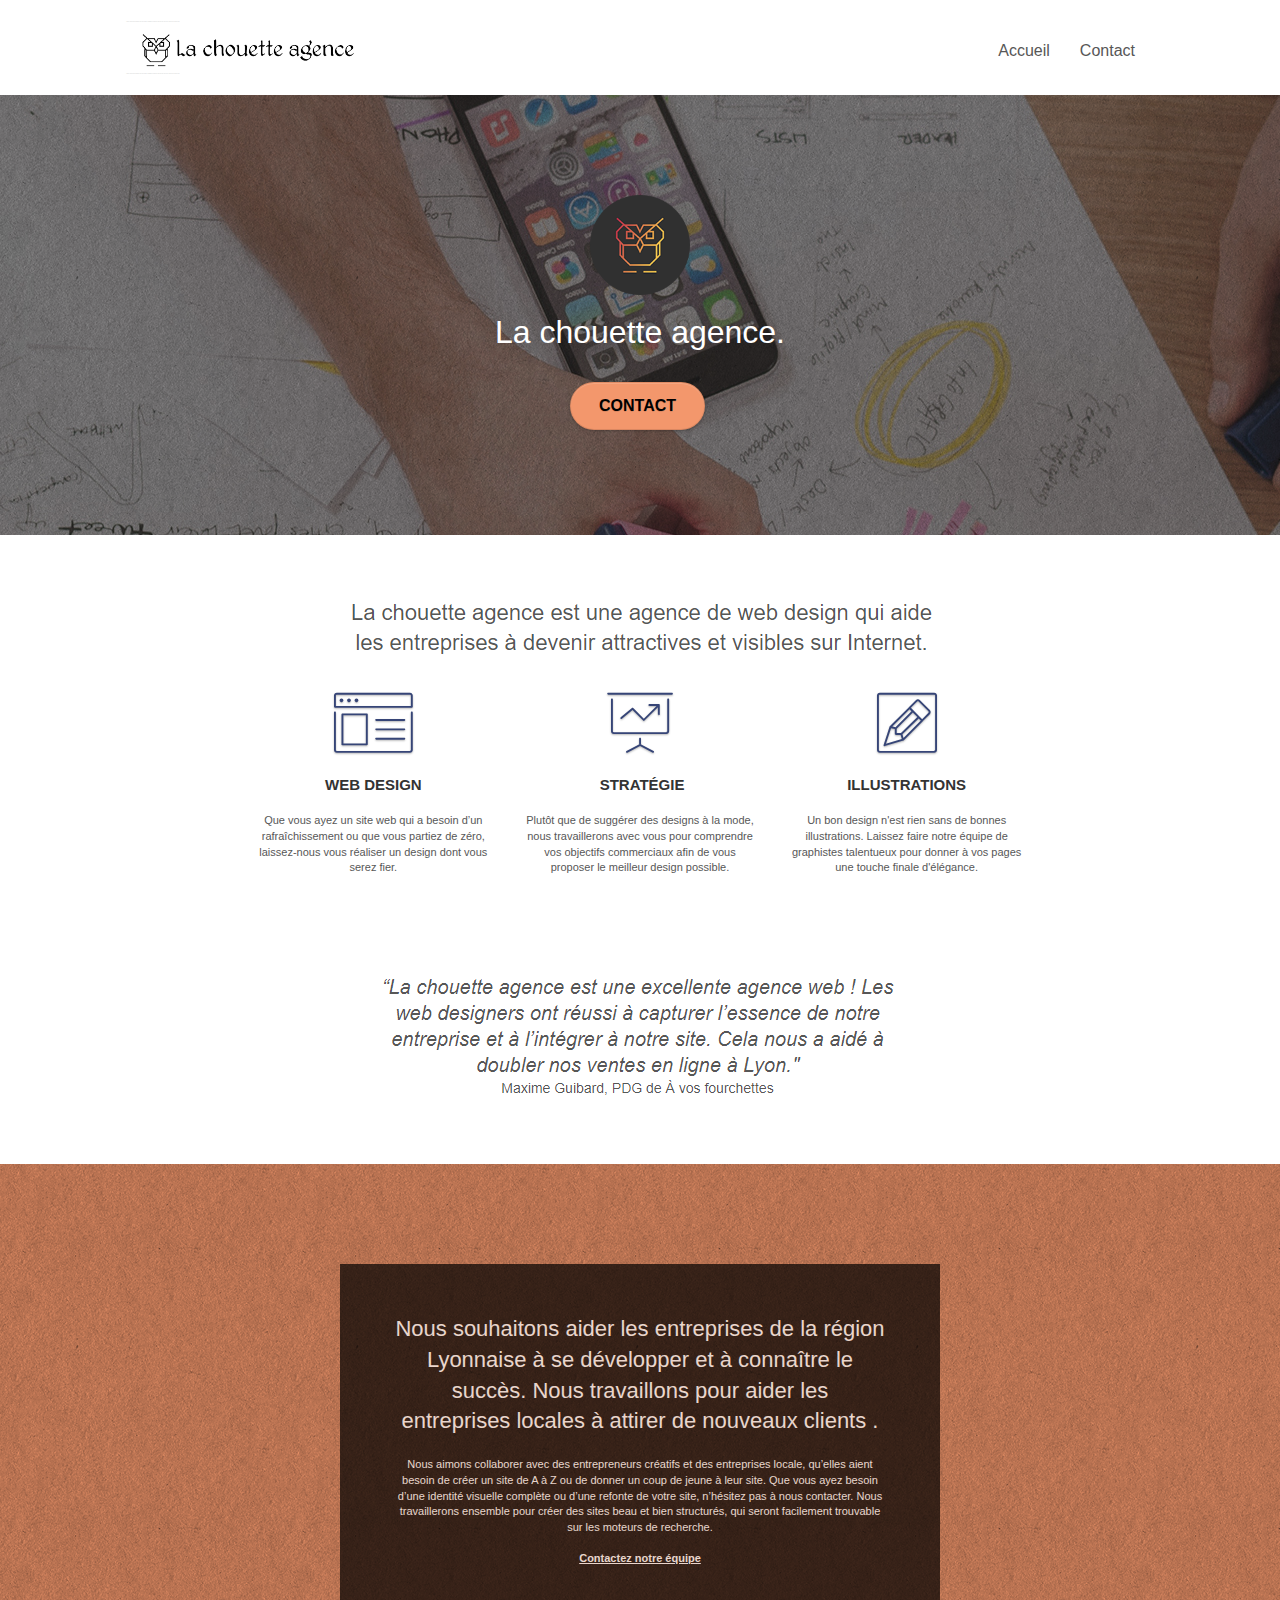
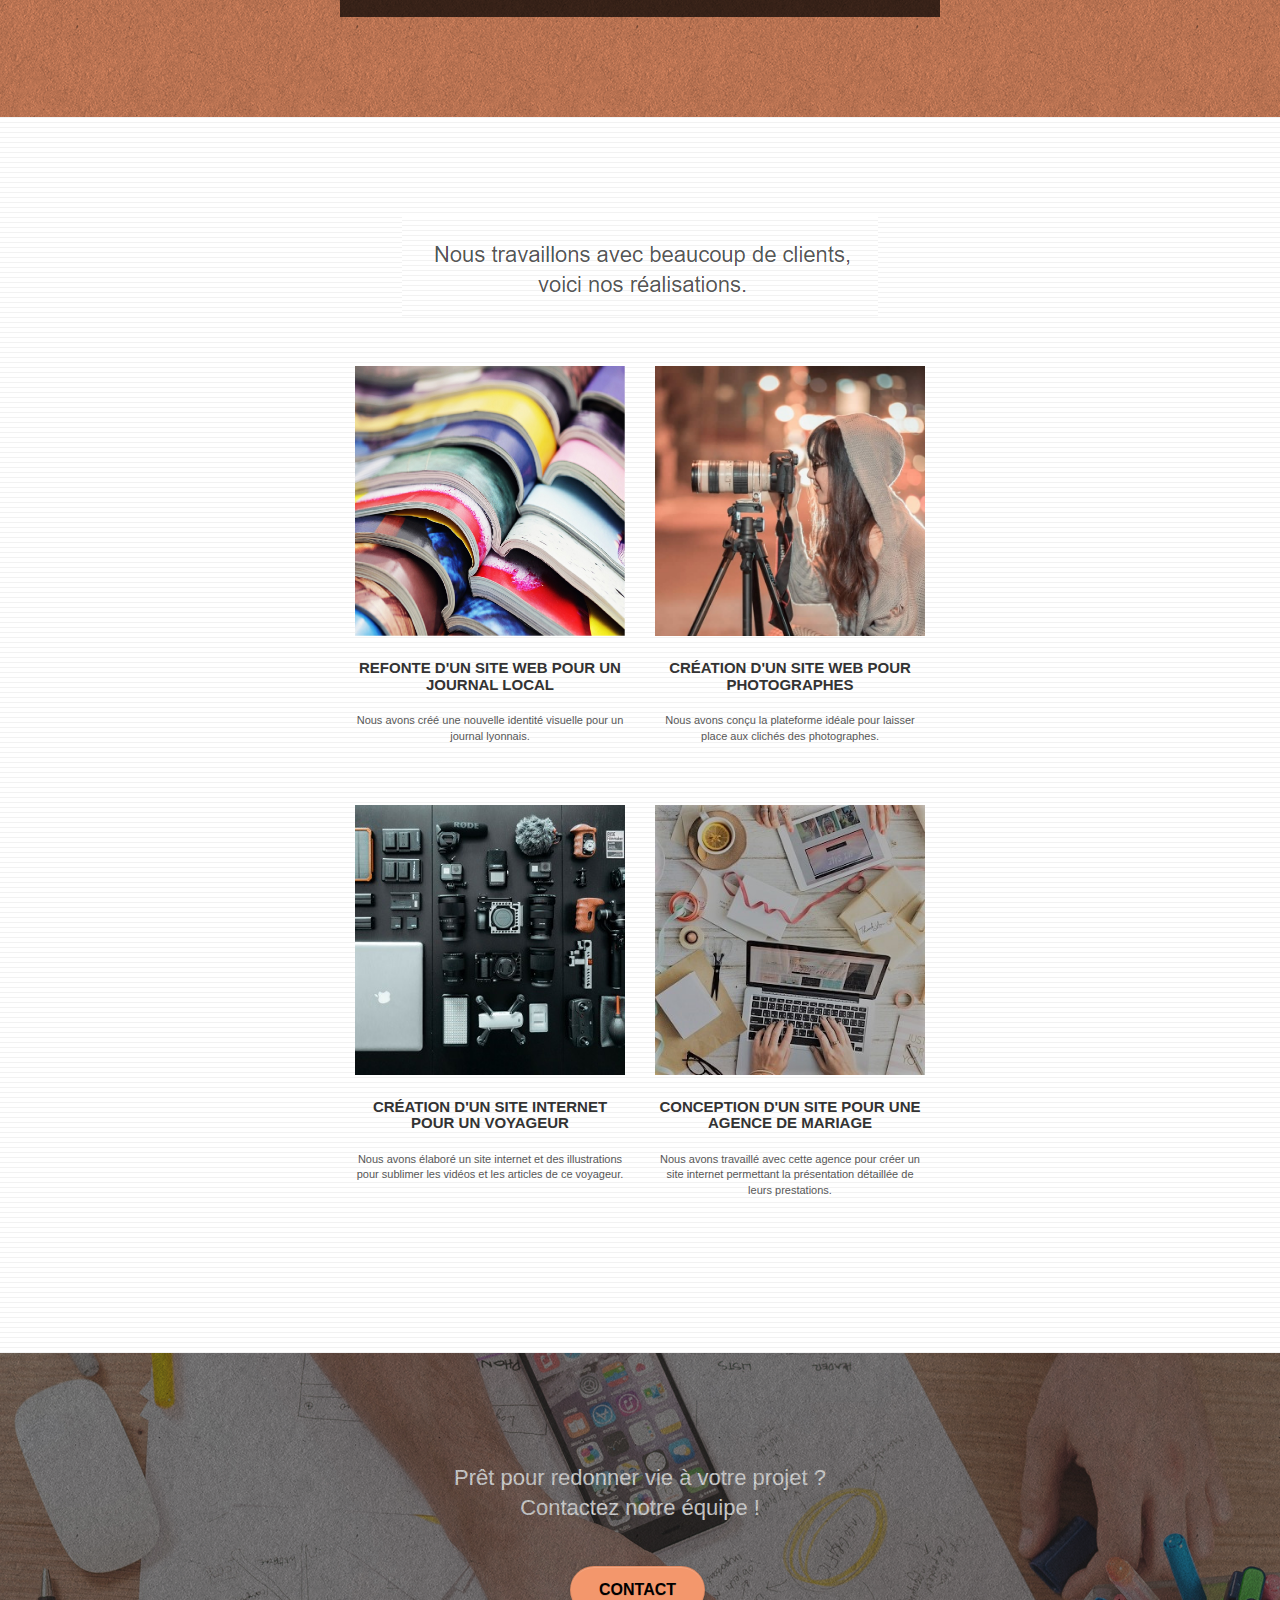
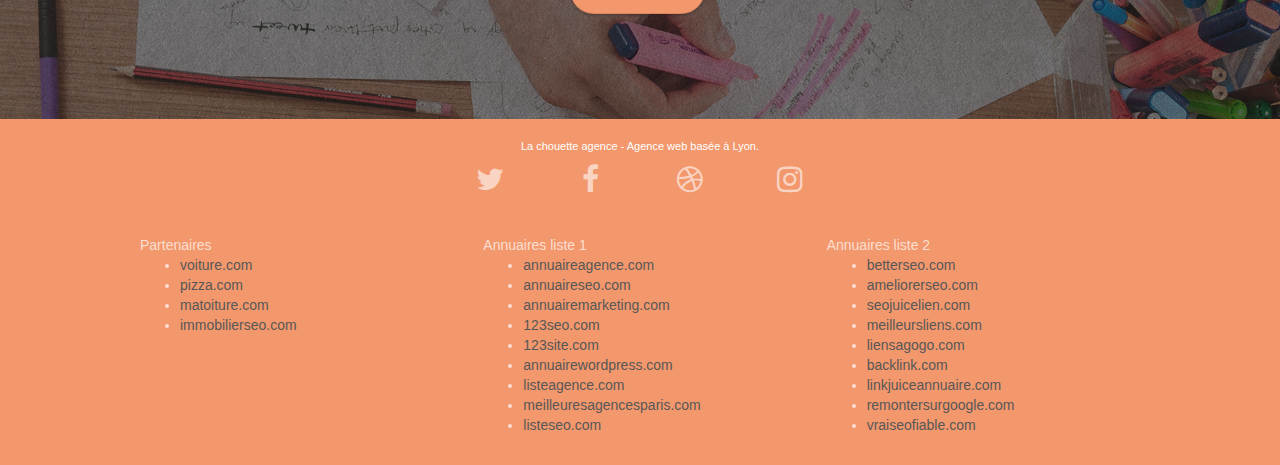
<file: index.html>
<!doctype html>
<html lang="fr">
<head>
    <meta charset="utf-8">
    <meta name="keywords" content="seo, google, site web, site internet, agence design paris, agence design, agence design,agence design,agence design,agence design,agence design,agence design,agence design,agence design">
    <meta name="description" content="">
    <meta name="viewport" content="width=device-width, initial-scale=1.0, viewport-fit=cover">
    <link rel="shortcut icon" type="image/png" href="favicon.jpg">
    
	<link rel="stylesheet" type="text/css" href="./css/bootstrap.css">
	<link rel="stylesheet" type="text/css" href="style.css">
	<link rel="stylesheet" type="text/css" href="./css/font-awesome.css">
	<link rel="stylesheet" type="text/css" href="./css/et-line.css">
	
    
	
    <title>La chouette agence</title>
	
    
	<!-- Analytics -->
	
	<!-- Analytics END -->
    
</head>
<body>
	<!-- Principal conteneur -->
	<div class="page-container">
		
		<!-- bloc-0 -->
		<div class="bloc bgc-white l-bloc " id="bloc-0">
			<div class="container bloc-sm">
				
				<nav class="navbar row">
					<div class="navbar-header">
						<div class="keywords" style="color:#cccccc;font-size:1px;">Agence web à paris, stratégie web, web design, illustrations, design de site web, site web, web, internet, site internet, site</div>
						<a class="navbar-brand" href="index.html"><img src="img/la-chouette-agence.png" alt="paris web design logo agence web meilleure agence" height="40" /></a>
						<div class="keywords" style="color:#cccccc;font-size:1px;">Agence web à paris, stratégie web, web design, illustrations, design de site web, site web, web, internet, site internet, site</div>
						<button id="nav-toggle" type="button" class="ui-navbar-toggle navbar-toggle" data-toggle="collapse" data-target=".navbar-1">
							<span class="sr-only">Toggle navigation</span><span class="icon-bar"></span><span class="icon-bar"></span><span class="icon-bar"></span>
						</button>
					</div>
					<div class="collapse navbar-collapse navbar-1 special-dropdown-nav">
						<ul class="site-navigation nav navbar-nav">
							<li>
								<a href="index.html">Accueil</a>
							</li>
							<li>
							</li>
							<li>
								<a href="contact.html">Contact</a>
							</li>
						</ul>
					</div>
				</nav>
			</div>
		</div>
		<!-- bloc-0 END -->
		
		<!-- bloc-1-presentation -->
		<div class="bloc bgc-dark-slate-blue bg-banniere d-bloc bg-t-edge bloc-bg-texture texture-paper b-parallax" id="bloc-1-hero">
			<div class="container bloc-lg">
				<div class="row tight-width-whitespace">
					<div class="col-sm-12">
						<img src="img/logo.png" class="center-block image-resize-mode" width="100" alt="La chouette agence, agence web paris, création logo paris" />
						<h1 class="text-center hero-bloc-text tc-white ">
							La chouette agence.
						</h1>
						<div class="text-center">
							<a href="contact.html" class="btn btn-lg btn-clean btn-rd cta-hero btn-atomic-tangerine" id="cta-hero">Contact</a>
						</div>
					</div>
				</div>
			</div>
		</div>
		<!-- bloc-1-presentation END -->
		
		<!-- bloc-2-services -->
		<div class="bloc bgc-white l-bloc" id="bloc-2-services">
			<div class="container bloc-md">
				<div class="row">
					<div class="col-sm-12 text-center">
						<img alt="agence web, agence web paris, web design paris, stratégie web" src="img/title.png" />
					</div>
				</div>
				<div class="row voffset-lg med-width-whitespace">
					<div class="col-sm-4">
						<div class="text-center">
							<span class="et-icon-browser sm-shadow icon-dark-slate-blue icons icon-lg"></span>
						</div>
						<h3 class="mg-md text-center">
							Web design
						</h3>
						<p class="text-center ">
							Que vous ayez un site web qui a besoin d&rsquo;un rafraîchissement ou que vous partiez de zéro, laissez-nous vous réaliser un design dont vous serez fier.
						</p>
					</div>
					<div class="col-sm-4">
						<div class="text-center">
							<span class="et-icon-presentation sm-shadow icon-dark-slate-blue icons icon-lg"></span>
						</div>
						<h3 class="mg-md text-center">
							&nbsp;Stratégie
						</h3>
						<p class="text-center ">
							Plutôt que de suggérer des designs à la mode, nous travaillerons avec vous pour comprendre vos objectifs commerciaux afin de vous proposer le meilleur design possible.<br>
						</p>
					</div>
					<div class="col-sm-4">
						<div class="text-center">
							<span class="et-icon-edit sm-shadow icon-dark-slate-blue icons icon-lg"></span>
						</div>
						<h3 class="mg-md text-center">
							Illustrations
						</h3>
						<p class="text-center ">
							Un bon design n'est rien sans de bonnes illustrations. Laissez faire notre équipe de graphistes talentueux pour donner à vos pages une touche finale d'élégance.
						</p>
					</div>
				</div>
				<div class="row voffset-lg voffset">
					<div class="col-xs-12 col-md-8 col-md-offset-2 text-center">
						<img alt="agence web, agence web paris, web design paris, stratégie web" src="img/citation.png" />
						
					</div>
				</div>
			</div>
		</div>
		<!-- bloc-2-services END -->
		
		<!-- bloc-3-what-i-do -->
		<div class="bloc tc-white bgc-atomic-tangerine bg-presentation d-bloc bloc-bg-texture texture-paper b-parallax" id="bloc-3-what-i-do">
			<div class="container bloc-lg">
				<div class="row tight-width-whitespace black-background">
					<div class="col-sm-12">
						<h2 class="mg-md text-center tc-white">
							Nous souhaitons aider les entreprises de la région Lyonnaise à se développer et à connaître le succès. Nous travaillons pour aider les entreprises locales à attirer de nouveaux clients .<br>
						</h2>
						<p class="text-center white">
							Nous aimons collaborer avec des entrepreneurs créatifs et des entreprises locale, qu’elles aient besoin de créer un site de A à Z ou de donner un coup de jeune à leur site. Que vous ayez besoin d’une identité visuelle complète ou d’une refonte de votre site, n’hésitez pas à nous contacter. Nous travaillerons ensemble pour créer des sites beau et bien structurés, qui seront facilement trouvable sur les moteurs de recherche. <br><br><a class="ltc-white bold-link" href="contact.html">Contactez notre équipe</a><br>
						</p>
					</div>
				</div>
			</div>
		</div>
		<!-- bloc-3-what-i-do END -->
		
		<!-- bloc-4-portfolio -->
		<div class="bloc bgc-white bg-lines-h2-bg bg-repeat l-bloc" id="bloc-4-portfolio">
			<div class="container bloc-lg">
				<div class="row">
					<div class="col-sm-12 text-center">
						<img alt="agence web, agence web paris, web design paris, stratégie web" src="img/title2.png" />
					</div>
				</div>
				<div class="row tight-width-whitespace portfolio-row">
					<div class="col-sm-6">
						<a href="#" data-lightbox="img/1.jpg" data-gallery-id="gallery-1" data-caption="Refonte d'un site web pour un journal local" data-frame="snapshot-lb"><img src="img/1.jpg" alt="paris web design logo agence web meilleure agence et refonte site web journal" class="img-responsive portfolio-thumb" /></a>
						<h3 class="mg-md text-center">
							Refonte d'un site web pour un journal local
						</h3>
						<p class="text-center">
							Nous avons créé une nouvelle identité visuelle pour un journal lyonnais.
						</p>
					</div>
					<div class="col-sm-6">
						<a href="#" data-lightbox="img/2.jpg" data-gallery-id="gallery-1" data-caption="Création d'un site web pour photographes" data-frame="snapshot-lb"><img src="img/2.jpg" class="img-responsive portfolio-thumb" alt="paris web design logo agence web meilleure agence, Création d'un site web pour photographes" /></a>
						<h3 class="mg-md text-center">
							Création d'un site web pour photographes
						</h3>
						<p class="text-center">
							Nous avons conçu la plateforme idéale pour laisser place aux clichés des photographes.
						</p>
					</div>
				</div>
				<div class="row tight-width-whitespace portfolio-row">
					<div class="col-sm-6">
						<a href="#" data-lightbox="img/3.jpg" data-gallery-id="gallery-1" data-caption="Création d'un site internet pour un voyageur" data-frame="snapshot-lb"><img src="img/3.jpg" class="img-responsive portfolio-thumb" alt="paris web design logo agence web meilleure agence, Création d'un site web pour voyageur"/></a>
						<h3 class="mg-md text-center">
							Création d'un site internet pour un voyageur
						</h3>
						<p class="text-center">
							Nous avons élaboré un site internet et des illustrations pour sublimer les vidéos et les articles de ce voyageur.
						</p>
					</div>
					<div class="col-sm-6">
						<a href="#" data-lightbox="img/4.jpg" data-gallery-id="gallery-1" data-caption="Conception d'un site pour une agence de mariage" data-frame="snapshot-lb"><img src="img/4.jpg" class="img-responsive portfolio-thumb" alt="paris web design logo agence web meilleure agence, Création d'un site web pour agence de mariage" /></a>
						<h3 class="mg-md text-center">
							Conception d'un site pour une agence de mariage
						</h3>
						<p class="text-center">
							Nous avons travaillé avec cette agence pour créer un site internet permettant la présentation détaillée de leurs prestations.
						</p>
					</div>
				</div>
			</div>
		</div>
		<!-- bloc-4-portfolio END -->
		
		<!-- bloc-5-cta -->
		<div class="bloc bgc-dark-slate-blue bg-banniere d-bloc bloc-bg-texture texture-paper" id="bloc-5-cta">
			<div class="container bloc-lg">
				<div class="row">
					<h2 class="mg-md text-center tc-white">
						Prêt pour redonner vie à votre projet ?<br>Contactez notre équipe !
					</h2>
					<div class="col-sm-12 text-center">
						<a href="contact.html" class="btn btn-atomic-tangerine btn-clean btn-rd btn-lg cta-hero">Contact</a>
					</div>
				</div>
			</div>
		</div>
		<!-- bloc-5-cta END -->
		
		<!-- Footer - bloc-8 -->
		<div class="bloc bgc-atomic-tangerine d-bloc" id="bloc-8">
			<div class="container bloc-sm">
				<div class="row">
					<div class="col-sm-12">
						<p class="text-center white">
							La chouette agence - Agence web basée à Lyon.<br>
						</p>
						<div class="row row-no-gutters social">
							<div class="col-sm-3">
								<div class="text-center">
									<a class="social" href="index.html"><span class="fa fa-twitter icon-md"></span></a>
								</div>
							</div>
							<div class="col-sm-3">
								<div class="text-center">
									<a class="social" href="index.html"><span class="fa fa-facebook icon-md"></span></a>
								</div>
							</div>
							<div class="col-sm-3">
								<div class="text-center">
									<a class="social" href="index.html"><span class="fa fa-dribbble icon-md"></span></a>
								</div>
							</div>
							<div class="col-sm-3">
								<div class="text-center">
									<a class="social" href="index.html"><span class="fa fa-instagram icon-md"></span></a>
								</div>
							</div>
							<div class="keywords" style="color:#F3976C;">Agence web à paris, stratégie web, web design, illustrations, design de site web, site web, web, internet, site internet, site</div>
						</div>
						<div class="row">
							<div class="col-sm-4">
								Partenaires
								<ul>
									<li><a href="voiture.com">voiture.com</a></li>
									<li><a href="pizza.com">pizza.com</a></li>
									<li><a href="matoiture.com">matoiture.com</a></li>
									<li><a href="immobilierseo.com">immobilierseo.com</a></li>
								</ul>		
							</div>
							<div class="col-sm-4">
								Annuaires liste 1
								<ul>
									<li><a href="annuaireagence.com">annuaireagence.com</a></li>
									<li><a href="annuaireseo.com">annuaireseo.com</a></li>
									<li><a href="annuairemarketing.com">annuairemarketing.com</a></li>
									<li><a href="123seoture.com">123seo.com</a></li>
									<li><a href="123site.com">123site.com</a></li>
									<li><a href="annuairewordpress.com">annuairewordpress.com</a></li>
									<li><a href="listeagence.com">listeagence.com</a></li>
									<li><a href="meilleuresagencesparis.com">meilleuresagencesparis.com</a></li>
									<li><a href="listeseo.com">listeseo.com</a></li>
								</ul>
							</div>
							<div class="col-sm-4">
								Annuaires liste 2
								<ul>
									<li><a href="betterseo.com">betterseo.com</a></li>
									<li><a href="ameliorerseo.com">ameliorerseo.com</a></li>
									<li><a href="seojuicelien.com">seojuicelien.com</a></li>
									<li><a href="meilleursliens.com">meilleursliens.com</a></li>
									<li><a href="liensagogo.com">liensagogo.com</a></li>
									<li><a href="backlink.com">backlink.com</a></li>
									<li><a href="linkjuiceannuaire.com">linkjuiceannuaire.com</a></li>
									<li><a href="remontersurgoogle.com">remontersurgoogle.com</a></li>
									<li><a href="vraiseofiable.com">vraiseofiable.com</a></li>
								</ul>
							</div>
						</div>
					</div>
				</div>
			</div>
		</div>
		<!-- Footer - bloc-8 END -->
		
	</div>
	<!-- Principal conteneur END -->
	<script src="./js/jquery-2.1.0.js"></script>
	<script src="./js/bootstrap.js"></script>
	<script src="./js/blocs.js"></script>
	<script src="./js/jquery.touchSwipe.js" defer></script>
	<script src="./js/gmaps.js"></script>
    

</body>
</html>
</file>
<file: style.css>
body {
    margin: 0;
    padding: 0;
    background: #FFF;
    overflow-x: hidden;
    -webkit-font-smoothing: antialiased;
    -moz-osx-font-smoothing: grayscale;
}

a,
button {
    transition: all .3s ease-in-out;
    outline: none!important;
}

a:hover {
    text-decoration: none;
    cursor: pointer;
}

#page-loading-blocs-notifaction {
    position: fixed;
    top: 0;
    bottom: 0;
    width: 100%;
    z-index: 100000;
    background: #FFFFFF url("img/pageload-spinner.gif") no-repeat center center;
}

.bloc {
    width: 100%;
    clear: both;
    background: 50% 50% no-repeat;
    padding: 0 50px;
    -webkit-background-size: cover;
    -moz-background-size: cover;
    -o-background-size: cover;
    background-size: cover;
    position: relative;
}

.bloc .container {
    padding-left: 0;
    padding-right: 0;
}

.bloc-lg {
    padding: 100px 50px;
}

.bloc-md {
    padding: 50px;
}

.bloc-sm {
    padding: 20px 50px;
}

.bg-center,
.bg-l-edge,
.bg-r-edge,
.bg-t-edge,
.bg-b-edge,
.bg-tl-edge,
.bg-bl-edge,
.bg-tr-edge,
.bg-br-edge,
.bg-repeat {
    -webkit-background-size: auto!important;
    -moz-background-size: auto!important;
    -o-background-size: auto!important;
    background-size: auto!important;
}

.bg-repeat {
    background: repeat;
}

.bg-t-edge {
    background: top no-repeat;
}

.bloc-bg-texture::before {
    content: "";
    background-size: 2px 2px;
    position: absolute;
    top: 0;
    bottom: 0;
    left: 0;
    right: 0;
}

.texture-paper::before {
    background: url("img/texture-paper.png");
    background-size: 280px 280px;
}

.b-parallax {
    background-attachment: fixed;
}

.d-bloc {
    color: rgba(255, 255, 255, .7);
}

.d-bloc button:hover {
    color: rgba(255, 255, 255, .9);
}

.d-bloc .icon-round,
.d-bloc .icon-square,
.d-bloc .icon-rounded,
.d-bloc .icon-semi-rounded-a,
.d-bloc .icon-semi-rounded-b {
    border-color: rgba(255, 255, 255, .9);
}

.d-bloc .divider-h span {
    border-color: rgba(255, 255, 255, .2);
}

.d-bloc .a-btn,
.d-bloc .navbar a,
.d-bloc .navbar-brand,
.d-bloc a .icon-sm,
.d-bloc a .icon-md,
.d-bloc a .icon-lg,
.d-bloc a .icon-xl,
.d-bloc h1 a,
.d-bloc h2 a,
.d-bloc h3 a,
.d-bloc h4 a,
.d-bloc h5 a,
.d-bloc h6 a,
.d-bloc p a {
    color: rgba(255, 255, 255, .6);
}

.d-bloc .a-btn:hover,
.d-bloc .navbar a:hover,
.d-bloc .navbar-brand:hover,
.d-bloc a:hover .icon-sm,
.d-bloc a:hover .icon-md,
.d-bloc a:hover .icon-lg,
.d-bloc a:hover .icon-xl,
.d-bloc h1 a:hover,
.d-bloc h2 a:hover,
.d-bloc h3 a:hover,
.d-bloc h4 a:hover,
.d-bloc h5 a:hover,
.d-bloc h6 a:hover,
.d-bloc p a:hover {
    color: rgba(255, 255, 255, 1);
}

.d-bloc .navbar-toggle .icon-bar {
    background: rgba(255, 255, 255, 1);
}

.d-bloc .btn-wire,
.d-bloc .btn-wire:hover {
    color: rgba(255, 255, 255, 1);
    border-color: rgba(255, 255, 255, 1);
}

.d-bloc .panel {
    color: rgba(0, 0, 0, .5);
}

.d-bloc .panel button:hover {
    color: rgba(0, 0, 0, .7);
}

.d-bloc .panel icon {
    border-color: rgba(0, 0, 0, .7);
}

.d-bloc .panel .divider-h span {
    border-color: rgba(0, 0, 0, .1);
}

.d-bloc .panel .a-btn {
    color: rgba(0, 0, 0, .6);
}

.d-bloc .panel .a-btn:hover {
    color: rgba(0, 0, 0, 1);
}

.d-bloc .panel .btn-wire,
.d-bloc .panel .btn-wire:hover {
    color: rgba(0, 0, 0, .7);
    border-color: rgba(0, 0, 0, .3);
}

.d-bloc .panel,
.l-bloc {
    color: rgba(0, 0, 0, .5);
}

.d-bloc .panel button:hover,
.l-bloc button:hover {
    color: rgba(0, 0, 0, .7);
}

.l-bloc .icon-round,
.l-bloc .icon-square,
.l-bloc .icon-rounded,
.l-bloc .icon-semi-rounded-a,
.l-bloc .icon-semi-rounded-b {
    border-color: rgba(0, 0, 0, .7);
}

.d-bloc .panel .divider-h span,
.l-bloc .divider-h span {
    border-color: rgba(0, 0, 0, .1);
}

.d-bloc .panel .a-btn,
.l-bloc .a-btn,
.l-bloc .navbar a,
.l-bloc .navbar-brand,
.l-bloc a .icon-sm,
.l-bloc a .icon-md,
.l-bloc a .icon-lg,
.l-bloc a .icon-xl,
.l-bloc h1 a,
.l-bloc h2 a,
.l-bloc h3 a,
.l-bloc h4 a,
.l-bloc h5 a,
.l-bloc h6 a,
.l-bloc p a {
    color: rgba(0, 0, 0, .6);
}

.d-bloc .panel .a-btn:hover,
.l-bloc .a-btn:hover,
.l-bloc .navbar a:hover,
.l-bloc .navbar-brand:hover,
.l-bloc a:hover .icon-sm,
.l-bloc a:hover .icon-md,
.l-bloc a:hover .icon-lg,
.l-bloc a:hover .icon-xl,
.l-bloc h1 a:hover,
.l-bloc h2 a:hover,
.l-bloc h3 a:hover,
.l-bloc h4 a:hover,
.l-bloc h5 a:hover,
.l-bloc h6 a:hover,
.l-bloc p a:hover {
    color: rgba(0, 0, 0, 1);
}

.l-bloc .navbar-toggle .icon-bar {
    color: rgba(0, 0, 0, .6);
}

.d-bloc .panel .btn-wire,
.d-bloc .panel .btn-wire:hover,
.l-bloc .btn-wire,
.l-bloc .btn-wire:hover {
    color: rgba(0, 0, 0, .7);
    border-color: rgba(0, 0, 0, .3);
}

.voffset {
    margin-top: 30px;
}

.voffset-lg {
    margin-top: 80px;
}

.row-no-gutters {
    margin-right: 0;
    margin-left: 0;
}

.row.row-no-gutters > [class^="col-"],
.row.row-no-gutters > [class*=" col-"] {
    padding-right: 0;
    padding-left: 0;
}

#bloc-1-hero h1 {
    font-size: 32px;
}

.navbar {
    margin-bottom: 0;
    z-index: 1;
}

.navbar-brand {
    height: auto;
    padding: 3px 15px;
    font-size: 25px;
    font-weight: normal;
    font-weight: 600;
    line-height: 44px;
}

.navbar-brand img {
    max-height: 200px;
    margin: 0 5px 0 0;
    display: inline;
}

.navbar-brand img[src$=svg] {
    min-width: 100px;
}

.nav-center .navbar-brand img {
    margin: 0;
}

.navbar .nav {
    padding-top: 2px;
    margin-right: -16px;
    float: right;
    z-index: 1;
}

.nav > li {
    float: left;
    margin-top: 4px;
    font-size: 16px;
}

.navbar-nav .open .dropdown-menu > li > a {
    text-align: inherit;
}

.nav > li a:hover,
.nav > li a:focus {
    background: transparent;
}

.navbar-toggle {
    margin: 10px 10px 0 0;
    border: 0px;
}

.navbar-toggle:hover {
    background: transparent!important;
}

.navbar-toggle .icon-bar {
    background-color: rgba(0, 0, 0, .5);
    width: 26px;
}

.nav-invert .navbar .nav {
    float: left;
}

.nav-invert .navbar-header,
.nav-invert .navbar-brand {
    float: right;
    position: relative;
    z-index: 2;
}

@media (min-width: 768px) {
    .site-navigation {
        position: absolute;
        top: 50%;
        right: 20px;
        transform: translate(0, -50%);
        -webkit-transform: translateY(-50%);
    }
    .nav > li .dropdown-menu a,
    .nav > li .dropdown-menu a:hover {
        color: #484848;
    }
    .nav-invert .site-navigation {
        left: 0;
        right: 0;
    }
    .nav-center {
        text-align: center;
    }
    .nav-center .navbar-header {
        width: 100%;
    }
    .nav-center .navbar-header,
    .nav-center .navbar-brand,
    .nav-center .nav > li {
        float: none;
        display: inline-block;
    }
    .nav-center .site-navigation {
        position: relative;
        width: 100%;
        right: 0;
        margin-right: 0px;
        margin-top: 20px;
    }
    .nav-center.mini-nav .navbar-toggle {
        float: none;
        margin: 10px auto 0;
    }
}

.nav > li > .dropdown a {
    background: none!important;
    display: block;
    padding: 14px 15px;
}

nav .caret {
    margin: 0 5px;
}

.dropdown-menu .dropdown-menu {
    top: -8px;
    left: 100%;
}

.dropdown-menu .dropmenu-flow-right {
    top: 100%;
    left: 0;
    margin-left: -1px;
    border-top-left-radius: 0;
    border-top-right-radius: 0;
}

.dropdown-menu .dropdown span {
    border: 4px solid black;
    border-top-color: transparent;
    border-right-color: transparent;
    border-bottom-color: transparent;
    margin: 6px -5px 0 0!important;
    float: right;
}

.mg-md {
    margin-top: 10px;
    margin-bottom: 20px;
}

.mg-lg {
    margin-top: 10px;
    margin-bottom: 40px;
}

.btn {
    margin: 0 5px 5px 0;
}

.btn.pull-right {
    margin: 0 0 5px 5px;
}

.btn-d,
.btn-d:hover,
.btn-d:focus {
    color: #FFF;
    background: rgba(0, 0, 0, .3);
}

button {
    outline: none!important;
}

.btn-rd {
    border-radius: 40px;
}

.btn-clean {
    border: 1px solid rgba(0, 0, 0, .08);
    border-bottom-color: rgba(0, 0, 0, .1);
    text-shadow: 0 1px 0 rgba(0, 0, 1, .1);
    box-shadow: 0 1px 3px rgba(0, 0, 1, .25), inset 0 1px 0 0 rgba(255, 255, 255, .15);
}

.icon-md {
    font-size: 30px!important;
}

.icon-lg {
    font-size: 60px!important;
}

.sm-shadow {
    text-shadow: 0 1px 2px rgba(0, 0, 0, .3);
}

.panel-sq,
.panel-sq .panel-heading,
.panel-sq .panel-footer {
    border-radius: 0;
}

.panel-rd {
    border-radius: 30px;
}

.panel-rd .panel-heading {
    border-radius: 29px 29px 0 0;
}

.panel-rd .panel-footer {
    border-radius: 0 0 29px 29px;
}

.form-control {
    border-color: rgba(0, 0, 0, .1);
    box-shadow: none;
}

.scrollToTop {
    width: 40px;
    height: 40px;
    position: fixed;
    bottom: 20px;
    right: 20px;
    opacity: 0;
    z-index: 500;
    transition: all .3s ease-in-out;
}

.scrollToTop span {
    margin-top: 6px;
}

.showScrollTop {
    font-size: 14px;
    opacity: 1;
}

a[data-lightbox] {
    position: relative;
    display: block;
    text-align: center;
}

a[data-lightbox]:hover::before {
    content: "+";
    font-family: "HelveticaNeue-Light", "Helvetica Neue Light", "Helvetica Neue", Helvetica, Arial;
    font-size: 32px;
    width: 50px;
    height: 50px;
    margin-left: -25px;
    border-radius: 50%;
    background: rgba(0, 0, 0, .6);
    color: #FFF;
    font-weight: 100;
    z-index: 1;
    position: absolute;
    top: 50%;
    transform: translateY(-50%);
    -webkit-transform: translateY(-50%);
}

a[data-lightbox]:hover img {
    opacity: 0.6;
    -webkit-animation-fill-mode: none;
    animation-fill-mode: none;
}

#lightbox-modal {
    display: flex;
    align-items: center;
}

#lightbox-modal .modal-dialog {
    width: 90%;
    max-width: 900px;
    margin: 0 auto 0;
}

#lightbox-modal .modal-dialog img {
    max-height: 90vh;
    margin: 0 auto;
}

.lightbox-caption {
    padding: 20px;
    color: #FFF;
    background: rgba(0, 0, 0, .5);
    position: absolute;
    left: 15px;
    right: 15px;
    bottom: 5px;
}

.close-lightbox {
    color: #FFF;
    font-size: 30px;
    position: absolute;
    top: 20px;
    right: 20px;
    z-index: 20;
    background: rgba(0, 0, 0, .5);
    border: none;
    line-height: 30px;
    padding: 0 9px 5px;
    opacity: 0.3;
}

.close-lightbox:hover,
.next-lightbox:hover,
.prev-lightbox:hover {
    opacity: 1.0;
    color: #FFF;
}

.next-lightbox,
.prev-lightbox {
    font-size: 20px;
    color: rgba(255, 255, 255, .9);
    background: rgba(0, 0, 0, .5);
    transition: all .2s ease-in-out;
    position: absolute;
    top: 45%;
    z-index: 1;
    opacity: 0.4;
}

.next-lightbox {
    padding: 6px 8px 1px 13px;
    right: 25px;
}

.prev-lightbox {
    padding: 6px 13px 1px 10px;
    left: 25px;
}

.snapshot-lb .modal-body {
    padding-bottom: 45px;
}

.snapshot-lb .lightbox-caption {
    padding: 0;
    color: rgba(0, 0, 0, .5);
    background: none;
}

h1,
h2,
h3,
h4,
h5,
h6,
p,
label,
.btn,
a {
    font-family: "helvetica";
    font-weight: 400;
    color: #575757!important;
}

.container {
    max-width: 1000px;
}

.hero-bloc-text {
    font-size: 38px;
}

.hero-bloc-text-sub {
    font-size: 36px;
}

.statement-bloc-text {
    line-height: 26px;
    font-style: italic;
    font-size: 20px;
    text-align: center;
    font-weight: lighter;
    max-width: 520px;
    margin: auto auto auto auto;
}

p {
    font-size: 11px;
}

.tight-width-whitespace {
    max-width: 600px;
    margin: auto auto auto auto;
}

.h1 {
    font-size: 20px;
    font-family: "Open Sans";
}

.cta-hero {
    margin-top: 22px;
    color: #FFFFFF!important;
    text-transform: uppercase;
    padding: 12px 28px 12px 28px;
    font-size: 16px;
    font-weight: 700;
}

.social {
    max-width: 400px;
    margin: auto auto auto auto;
}

h2 {
    font-size: 22px;
    line-height: 1.4em;
}

h3 {
    font-size: 15px;
    text-transform: uppercase;
    font-weight: 700;
    color: #333333!important;
}

.med-width-whitespace {
    max-width: 800px;
    margin: auto auto auto auto;
    box-shadow: 0px 0px 0px #000000;
}

h1 {
    color: #333333!important;
}

h4 {
    color: #333333!important;
}

.icons {
    margin-bottom: 14px;
    margin-top: 24px;
}

.white {
    color: #FFFFFF!important;
}

.portfolio-thumb {
    margin-bottom: 24px;
}

.portfolio-row {
    margin-bottom: 44px;
    margin-top: 50px;
}

.avatar {
    box-shadow: 0px 4px 9px rgba(0, 0, 0, 0.3);
}

.black-background {
    background-color: #000;
    opacity: .7;
    padding: 40px 40px 40px 40px;
}

.bold-link {
    font-weight: 900;
    text-decoration: underline!important;
}

.bgc-white {
    background-color: #FFFFFF;
}

.bgc-dark-slate-blue {
    background-color: #364577;
}

.bgc-atomic-tangerine {
    background-color: #F3976C;
}

.tc-white {
    color: white!important;
}

.btn-atomic-tangerine {
    background: #F3976C;
    color: black!important;
}

.btn-atomic-tangerine:hover {
    background: #c27956!important;
    color: #FFFFFF!important;
}

.ltc-white {
    color: #FFFFFF!important;
}

.ltc-white:hover {
    color: #cccccc!important;
}

.ltc-atomic-tangerine {
    color: #F3976C!important;
}

.ltc-atomic-tangerine:hover {
    color: #c27956!important;
}

.icon-dark-slate-blue {
    color: #364577!important;
    border-color: #364577!important;
}

.bg-dots-bg {
    background-image: url("img/dots-bg.png");
}

.bg-lines-h2-bg {
    background-image: url("img/lines-h2-bg.png");
}

.bg-banniere {
    background-image: url("img/la-chouette-agence-banniere.jpg");
}

.bg-presentation {
    background-image: url("img/image-de-presentation.jpg");
}

@media (max-width: 1024px) {
    .bloc {
        padding-left: 20px;
        padding-right: 20px;
    }
    .bloc.full-width-bloc,
    .bloc-tile-2.full-width-bloc .container,
    .bloc-tile-3.full-width-bloc .container,
    .bloc-tile-4.full-width-bloc .container {
        padding-left: 0;
        padding-right: 0;
    }
}

@media (max-width: 992px) and (min-width: 768px) {
    .navbar .nav {
        max-width: 80%
    }
    .nav-center.navbar .nav {
        max-width: 100%
    }
}

@media only screen and (min-device-width: 768px) and (max-device-width: 1024px) and (orientation: landscape) {
    .b-parallax {
        background-attachment: scroll;
    }
}

@media only screen and (min-device-width: 1024px) and (max-device-width: 1366px) and (-webkit-min-device-pixel-ratio: 1.5) {
    .b-parallax {
        background-attachment: scroll;
    }
}

@media (max-width: 991px) {
    .container {
        width: 100%;
    }
    .b-parallax {
        background-attachment: scroll;
    }
    .page-container,
    #hero-bloc {
        overflow-x: hidden;
        position: relative;
    }
    .bloc {
        padding-left: constant(safe-area-inset-left);
        padding-right: constant(safe-area-inset-right);
    }
    .bloc-group,
    .bloc-group .bloc {
        display: block;
        width: 100%;
    }
    .bloc-fill-screen .fill-bloc-top-edge,
    .bloc-fill-screen .fill-bloc-bottom-edge {
        padding: 0 20px;
        padding-left: constant(safe-area-inset-left);
        padding-right: constant(safe-area-inset-right);
    }
}

@media (max-width: 767px) {
    .page-container {
        overflow-x: hidden;
        position: relative;
    }
    h1,
    h2,
    h3,
    h4,
    h5,
    h6,
    p,
    #disqus_thread {
        padding-left: 10px!important;
        padding-right: 10px!important;
    }
    .b-parallax {
        background-attachment: scroll;
    }
    .navbar .nav {
        padding-top: 0;
        border-top: 1px solid rgba(0, 0, 0, .2);
        float: none!important;
    }
    .navbar.row {
        margin-left: 0;
        margin-right: 0;
    }
    .site-navigation {
        position: inherit;
        transform: none;
        -webkit-transform: none;
        -ms-transform: none;
    }
    .nav > li {
        margin-top: 0;
        border-bottom: 1px solid rgba(0, 0, 0, .1);
        background: rgba(0, 0, 0, .05);
        text-align: left;
        padding-left: 15px;
        width: 100%;
    }
    .nav > li:hover {
        background: rgba(0, 0, 0, .08);
    }
    .dropdown .dropdown a .caret {
        float: none;
        margin: 5px 0 0 10px!important;
        border: 4px solid black;
        border-bottom-color: transparent;
        border-right-color: transparent;
        border-left-color: transparent;
    }
    #hero-bloc .navbar .nav {
        background: rgba(0, 0, 0, .8);
    }
    #hero-bloc .navbar .nav a {
        color: rgba(255, 255, 255, .6);
    }
    .hero {
        padding: 50px 0;
    }
    .hero-nav {
        left: -1px;
        right: -1px;
    }
    .navbar-collapse {
        padding: 0;
        overflow-x: hidden;
        -webkit-box-shadow: none;
        box-shadow: none;
    }
    .navbar-brand img {
        max-height: 40px;
        width: auto;
    }
    .nav-invert .navbar-header {
        float: none;
        width: 100%;
    }
    .nav-invert .navbar-toggle {
        float: left;
        margin-left: 10px;
    }
    .bloc {
        padding-left: 0;
        padding-right: 0;
    }
    .bloc-xxl,
    .bloc-xl,
    .bloc-lg {
        padding: 40px 0;
    }
    .bloc-sm,
    .bloc-md {
        padding-left: 0;
        padding-right: 0;
    }
    .bloc-tile-2 .container,
    .bloc-tile-3 .container,
    .bloc-tile-4 .container,
    .bloc-fill-screen .fill-bloc-top-edge,
    .bloc-fill-screen .fill-bloc-bottom-edge {
        padding-left: 0;
        padding-right: 0;
    }
    .a-block {
        padding: 0 10px;
    }
    .btn-dwn {
        display: none;
    }
    .voffset {
        margin-top: 5px;
    }
    .voffset-md {
        margin-top: 20px;
    }
    .voffset-lg {
        margin-top: 30px;
    }
    form {
        padding: 5px;
    }
    .close-lightbox {
        display: inline-block;
    }
    .blocsapp-device-iphone5 {
        background-size: 216px 425px;
        padding-top: 60px;
        width: 216px;
        height: 425px;
    }
    .blocsapp-device-iphone5 img {
        width: 180px;
        height: 320px;
    }
}

@media (max-width: 400px) {
    .bloc {
        padding-left: 0;
        padding-right: 0;
    }
}

@media (max-width: 767px) {
    .bloc-mob-center-text {
        text-align: center;
    }
}
</file>
<file: css/et-line.css>
@font-face {
    font-family: et-line;
    src: url(../fonts/et-line.eot);
    src: url(../fonts/et-line.eot?#iefix) format('embedded-opentype'), url(../fonts/et-line.woff) format('woff'), url(../fonts/et-line.ttf) format('truetype'), url(../fonts/et-line.svg#et-line) format('svg');
    font-weight: 400;
    font-style: normal
}

.et-icon-adjustments,
.et-icon-alarmclock,
.et-icon-anchor,
.et-icon-aperture,
.et-icon-attachment,
.et-icon-bargraph,
.et-icon-basket,
.et-icon-beaker,
.et-icon-bike,
.et-icon-book-open,
.et-icon-briefcase,
.et-icon-browser,
.et-icon-calendar,
.et-icon-camera,
.et-icon-caution,
.et-icon-chat,
.et-icon-circle-compass,
.et-icon-clipboard,
.et-icon-clock,
.et-icon-cloud,
.et-icon-compass,
.et-icon-desktop,
.et-icon-dial,
.et-icon-document,
.et-icon-documents,
.et-icon-download,
.et-icon-dribbble,
.et-icon-edit,
.et-icon-envelope,
.et-icon-expand,
.et-icon-facebook,
.et-icon-flag,
.et-icon-focus,
.et-icon-gears,
.et-icon-genius,
.et-icon-gift,
.et-icon-global,
.et-icon-globe,
.et-icon-googleplus,
.et-icon-grid,
.et-icon-happy,
.et-icon-hazardous,
.et-icon-heart,
.et-icon-hotairballoon,
.et-icon-hourglass,
.et-icon-key,
.et-icon-laptop,
.et-icon-layers,
.et-icon-lifesaver,
.et-icon-lightbulb,
.et-icon-linegraph,
.et-icon-linkedin,
.et-icon-lock,
.et-icon-magnifying-glass,
.et-icon-map,
.et-icon-map-pin,
.et-icon-megaphone,
.et-icon-mic,
.et-icon-mobile,
.et-icon-newspaper,
.et-icon-notebook,
.et-icon-paintbrush,
.et-icon-paperclip,
.et-icon-pencil,
.et-icon-phone,
.et-icon-picture,
.et-icon-pictures,
.et-icon-piechart,
.et-icon-presentation,
.et-icon-pricetags,
.et-icon-printer,
.et-icon-profile-female,
.et-icon-profile-male,
.et-icon-puzzle,
.et-icon-quote,
.et-icon-recycle,
.et-icon-refresh,
.et-icon-ribbon,
.et-icon-rss,
.et-icon-sad,
.et-icon-scissors,
.et-icon-scope,
.et-icon-search,
.et-icon-shield,
.et-icon-speedometer,
.et-icon-strategy,
.et-icon-streetsign,
.et-icon-tablet,
.et-icon-target,
.et-icon-telescope,
.et-icon-toolbox,
.et-icon-tools,
.et-icon-tools-2,
.et-icon-trophy,
.et-icon-tumblr,
.et-icon-twitter,
.et-icon-upload,
.et-icon-video,
.et-icon-wallet,
.et-icon-wine {
    font-family: et-line;
    speak: none;
    font-style: normal;
    font-weight: 400;
    font-variant: normal;
    text-transform: none;
    line-height: 1;
    -webkit-font-smoothing: antialiased;
    -moz-osx-font-smoothing: grayscale;
    display: inline-block
}

.et-icon-mobile:before {
    content: "\e000"
}

.et-icon-laptop:before {
    content: "\e001"
}

.et-icon-desktop:before {
    content: "\e002"
}

.et-icon-tablet:before {
    content: "\e003"
}

.et-icon-phone:before {
    content: "\e004"
}

.et-icon-document:before {
    content: "\e005"
}

.et-icon-documents:before {
    content: "\e006"
}

.et-icon-search:before {
    content: "\e007"
}

.et-icon-clipboard:before {
    content: "\e008"
}

.et-icon-newspaper:before {
    content: "\e009"
}

.et-icon-notebook:before {
    content: "\e00a"
}

.et-icon-book-open:before {
    content: "\e00b"
}

.et-icon-browser:before {
    content: "\e00c"
}

.et-icon-calendar:before {
    content: "\e00d"
}

.et-icon-presentation:before {
    content: "\e00e"
}

.et-icon-picture:before {
    content: "\e00f"
}

.et-icon-pictures:before {
    content: "\e010"
}

.et-icon-video:before {
    content: "\e011"
}

.et-icon-camera:before {
    content: "\e012"
}

.et-icon-printer:before {
    content: "\e013"
}

.et-icon-toolbox:before {
    content: "\e014"
}

.et-icon-briefcase:before {
    content: "\e015"
}

.et-icon-wallet:before {
    content: "\e016"
}

.et-icon-gift:before {
    content: "\e017"
}

.et-icon-bargraph:before {
    content: "\e018"
}

.et-icon-grid:before {
    content: "\e019"
}

.et-icon-expand:before {
    content: "\e01a"
}

.et-icon-focus:before {
    content: "\e01b"
}

.et-icon-edit:before {
    content: "\e01c"
}

.et-icon-adjustments:before {
    content: "\e01d"
}

.et-icon-ribbon:before {
    content: "\e01e"
}

.et-icon-hourglass:before {
    content: "\e01f"
}

.et-icon-lock:before {
    content: "\e020"
}

.et-icon-megaphone:before {
    content: "\e021"
}

.et-icon-shield:before {
    content: "\e022"
}

.et-icon-trophy:before {
    content: "\e023"
}

.et-icon-flag:before {
    content: "\e024"
}

.et-icon-map:before {
    content: "\e025"
}

.et-icon-puzzle:before {
    content: "\e026"
}

.et-icon-basket:before {
    content: "\e027"
}

.et-icon-envelope:before {
    content: "\e028"
}

.et-icon-streetsign:before {
    content: "\e029"
}

.et-icon-telescope:before {
    content: "\e02a"
}

.et-icon-gears:before {
    content: "\e02b"
}

.et-icon-key:before {
    content: "\e02c"
}

.et-icon-paperclip:before {
    content: "\e02d"
}

.et-icon-attachment:before {
    content: "\e02e"
}

.et-icon-pricetags:before {
    content: "\e02f"
}

.et-icon-lightbulb:before {
    content: "\e030"
}

.et-icon-layers:before {
    content: "\e031"
}

.et-icon-pencil:before {
    content: "\e032"
}

.et-icon-tools:before {
    content: "\e033"
}

.et-icon-tools-2:before {
    content: "\e034"
}

.et-icon-scissors:before {
    content: "\e035"
}

.et-icon-paintbrush:before {
    content: "\e036"
}

.et-icon-magnifying-glass:before {
    content: "\e037"
}

.et-icon-circle-compass:before {
    content: "\e038"
}

.et-icon-linegraph:before {
    content: "\e039"
}

.et-icon-mic:before {
    content: "\e03a"
}

.et-icon-strategy:before {
    content: "\e03b"
}

.et-icon-beaker:before {
    content: "\e03c"
}

.et-icon-caution:before {
    content: "\e03d"
}

.et-icon-recycle:before {
    content: "\e03e"
}

.et-icon-anchor:before {
    content: "\e03f"
}

.et-icon-profile-male:before {
    content: "\e040"
}

.et-icon-profile-female:before {
    content: "\e041"
}

.et-icon-bike:before {
    content: "\e042"
}

.et-icon-wine:before {
    content: "\e043"
}

.et-icon-hotairballoon:before {
    content: "\e044"
}

.et-icon-globe:before {
    content: "\e045"
}

.et-icon-genius:before {
    content: "\e046"
}

.et-icon-map-pin:before {
    content: "\e047"
}

.et-icon-dial:before {
    content: "\e048"
}

.et-icon-chat:before {
    content: "\e049"
}

.et-icon-heart:before {
    content: "\e04a"
}

.et-icon-cloud:before {
    content: "\e04b"
}

.et-icon-upload:before {
    content: "\e04c"
}

.et-icon-download:before {
    content: "\e04d"
}

.et-icon-target:before {
    content: "\e04e"
}

.et-icon-hazardous:before {
    content: "\e04f"
}

.et-icon-piechart:before {
    content: "\e050"
}

.et-icon-speedometer:before {
    content: "\e051"
}

.et-icon-global:before {
    content: "\e052"
}

.et-icon-compass:before {
    content: "\e053"
}

.et-icon-lifesaver:before {
    content: "\e054"
}

.et-icon-clock:before {
    content: "\e055"
}

.et-icon-aperture:before {
    content: "\e056"
}

.et-icon-quote:before {
    content: "\e057"
}

.et-icon-scope:before {
    content: "\e058"
}

.et-icon-alarmclock:before {
    content: "\e059"
}

.et-icon-refresh:before {
    content: "\e05a"
}

.et-icon-happy:before {
    content: "\e05b"
}

.et-icon-sad:before {
    content: "\e05c"
}

.et-icon-facebook:before {
    content: "\e05d"
}

.et-icon-twitter:before {
    content: "\e05e"
}

.et-icon-googleplus:before {
    content: "\e05f"
}

.et-icon-rss:before {
    content: "\e060"
}

.et-icon-tumblr:before {
    content: "\e061"
}

.et-icon-linkedin:before {
    content: "\e062"
}

.et-icon-dribbble:before {
    content: "\e063"
}
</file>
